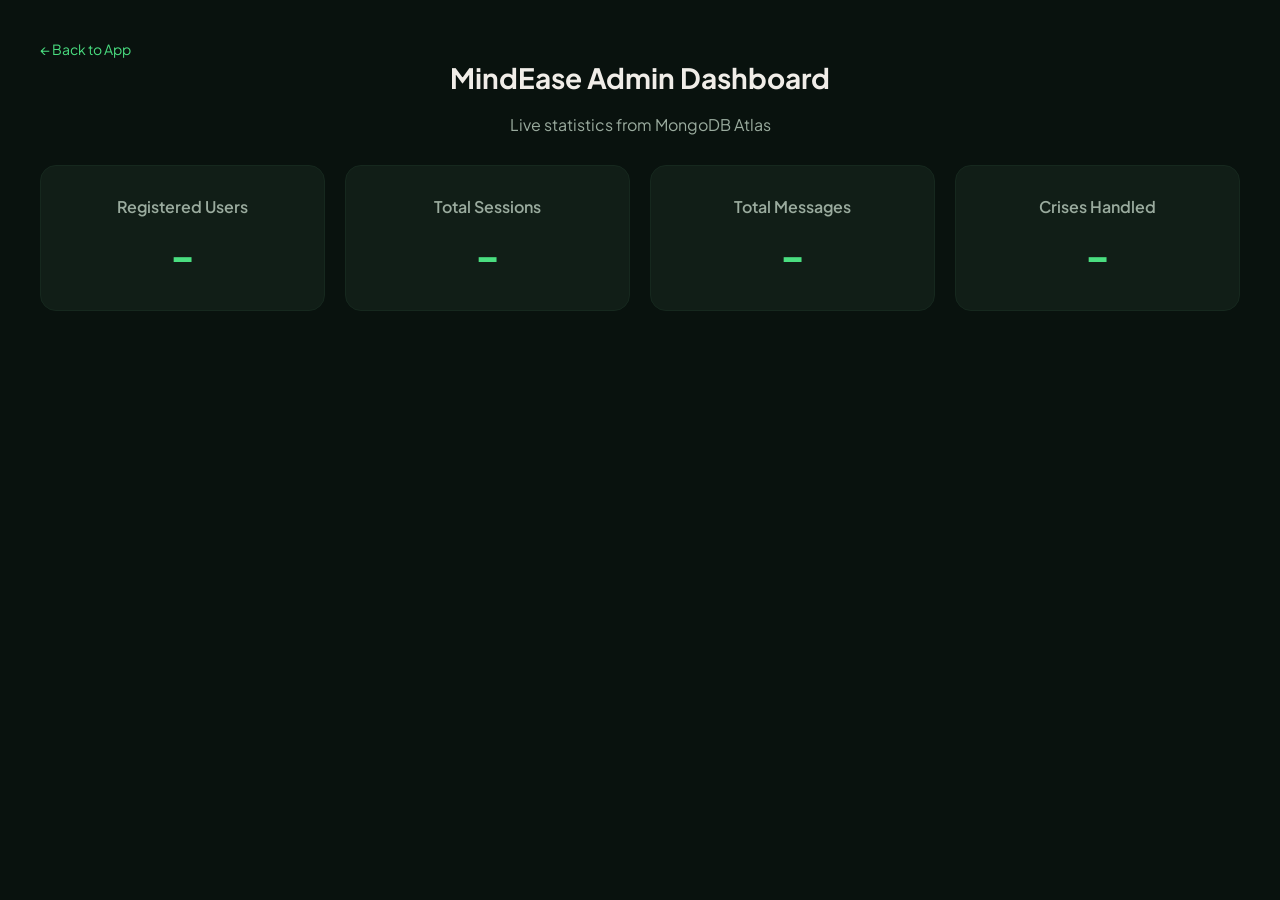
<file: chatbot-ui/admin.html>
<!DOCTYPE html>
<html lang="en">
<head>
  <meta charset="UTF-8">
  <meta name="viewport" content="width=device-width, initial-scale=1.0">
  <title>MindEase — Admin Dashboard</title>
  <link href="https://fonts.googleapis.com/css2?family=Plus+Jakarta+Sans:wght@400;600;700&display=swap" rel="stylesheet">
  <style>
    :root {
      --bg: #09120e;
      --surface: #111e17;
      --surface-2: #16281e;
      --text: #f0ede8;
      --text-dim: #9aab9e;
      --accent: #4ade80;
    }
    body {
      margin: 0; padding: 40px; font-family: 'Plus Jakarta Sans', sans-serif;
      background: var(--bg); color: var(--text);
    }
    .grid {
      display: grid; grid-template-columns: repeat(auto-fit, minmax(200px, 1fr)); gap: 20px;
      margin-top: 30px;
    }
    .card {
      background: var(--surface); border: 1px solid var(--surface-2); padding: 30px; border-radius: 16px;
      text-align: center;
    }
    .card h2 { margin: 0 0 10px 0; font-size: 16px; color: var(--text-dim); font-weight: 600; }
    .card .val { font-size: 42px; font-weight: 700; color: var(--accent); }
    a.back { color: var(--accent); text-decoration: none; font-size: 14px; position:absolute; top:40px; left:40px; }
    .nav { display: flex; justify-content: space-between; align-items: center; }
  </style>
</head>
<body>
  <a href="index.html" class="back">← Back to App</a>
  <div style="text-align:center; margin-top:20px;">
    <h1 style="font-size:28px;">MindEase Admin Dashboard</h1>
    <p style="color:var(--text-dim)">Live statistics from MongoDB Atlas</p>
  </div>
  
  <div class="grid" id="statsGrid">
    <div class="card"><h2>Registered Users</h2><div class="val" id="usersVal">-</div></div>
    <div class="card"><h2>Total Sessions</h2><div class="val" id="sessionsVal">-</div></div>
    <div class="card"><h2>Total Messages</h2><div class="val" id="messagesVal">-</div></div>
    <div class="card"><h2>Crises Handled</h2><div class="val" id="crisesVal">-</div></div>
  </div>

  <script>
    async function loadStats() {
      try {
        const host = window.location.hostname || "127.0.0.1";
        const token = localStorage.getItem('mindease_token');
        const res = await fetch(`http://${host}:8000/admin/stats`, {
          headers: token ? { 'Authorization': 'Bearer ' + token } : {}
        });
        const data = await res.json();
        if(res.ok) {
          document.getElementById('usersVal').innerText = data.users;
          document.getElementById('sessionsVal').innerText = data.sessions;
          document.getElementById('messagesVal').innerText = data.messages;
          document.getElementById('crisesVal').innerText = data.crises;
        } else {
          if (res.status === 403) {
            document.getElementById('statsGrid').innerHTML = `<p style="text-align:center; width:100%; color:#ef4444; font-size:20px;">🔒 Access Denied. You must log in as 'admin'.</p>`;
          } else {
            document.getElementById('statsGrid').innerHTML = `<p style="text-align:center; width:100%; color:#f87171;">Failed to load stats. Ensure API is running.</p>`;
          }
        }
      } catch (err) {
        console.error(err);
      }
    }
    loadStats();
  </script>
</body>
</html>
</file>
